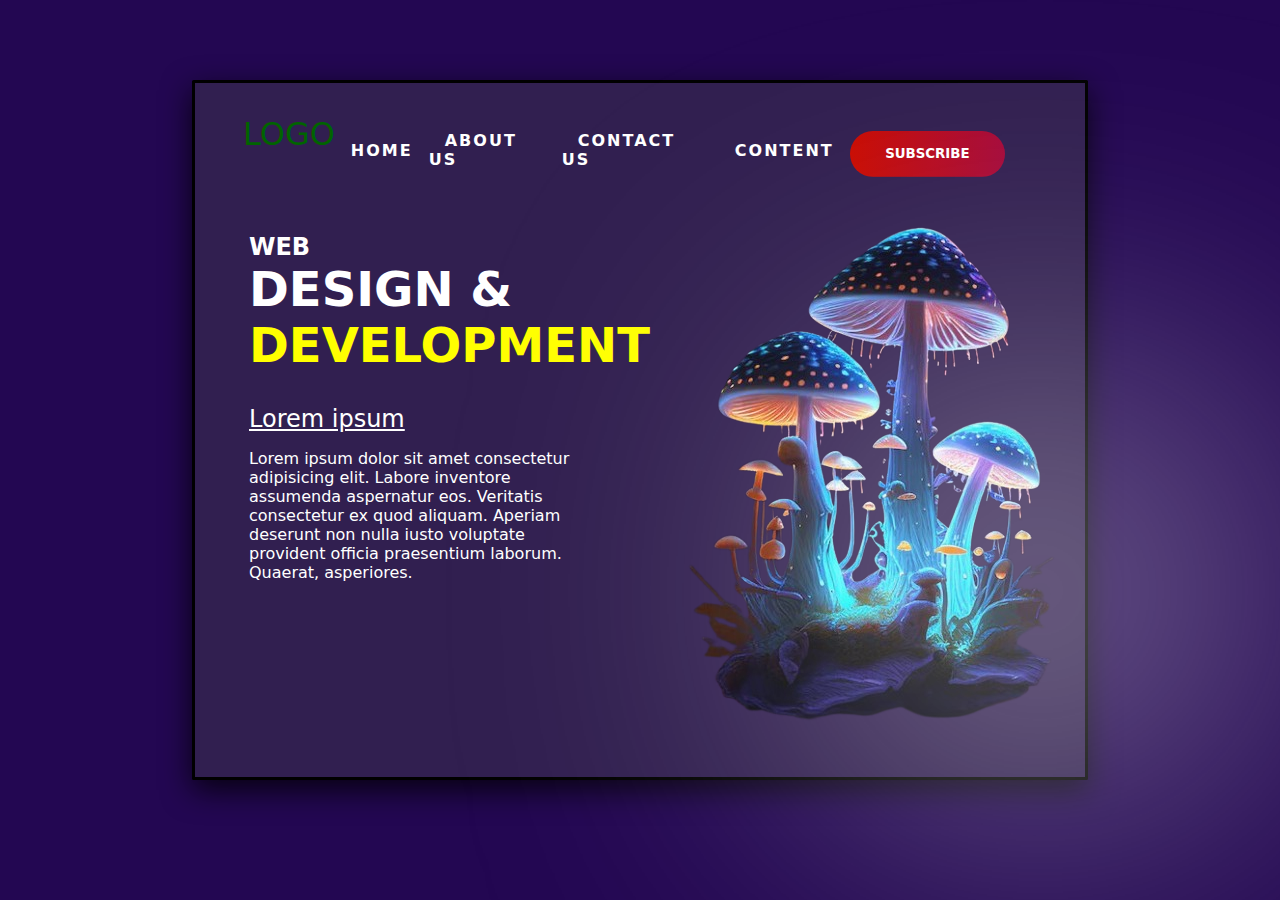
<file: Mushroom/index.html>
<!DOCTYPE html>
<html lang="en">
<head>
    <meta charset="UTF-8">
    <meta name="viewport" content="width=device-width, initial-scale=1.0">
    <title>Mushroom test</title>
    <link rel="stylesheet" href="style.css">
</head>
<body>
    <div class="body-box">
        <div class="top-part">
            <div class="logo">
                <a href="#">LOGO</a>
            </div>
            <nav>
                <ul class="nav-bar">
                    <li><a href="">home</a></li>
                    <li><a href="">about us</a></li>
                    <li><a href="">contact us</a></li>
                    <li><a href="">content</a></li>
                </ul>
                <button class="sub-button">subscribe</button>
            </nav>
        </div>
        
        <div class="body-elem">
            <div class="body-text">
                <h2>web</h2>
                <h1>design & <div class="development-text">development</div></h1>
                <h2 class="under-lined">Lorem ipsum</h2>
                <p>Lorem ipsum dolor sit amet consectetur adipisicing elit. Labore inventore assumenda aspernatur eos. Veritatis consectetur ex quod aliquam. Aperiam deserunt non nulla iusto voluptate provident officia praesentium laborum. Quaerat, asperiores.</p>
            </div>
            <div class="body-photo">
                <img class="mushroom" src="./assets/mushroom.png" alt="Mushroom">
            </div>
        </div>
    </div>
    <div class="whiteShadow"></div>

</html>
</file>
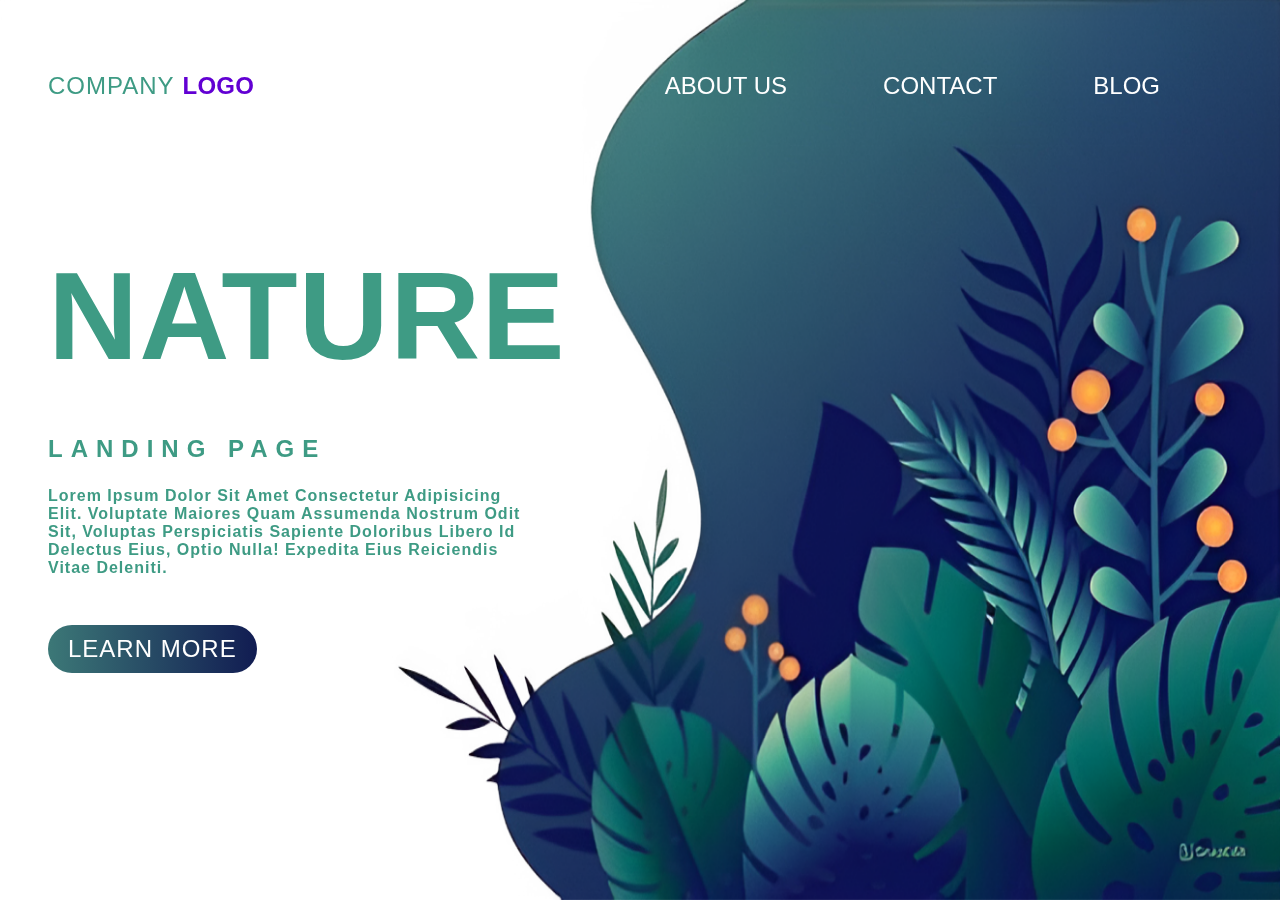
<file: Nature/index.html>
<!DOCTYPE html>
<html lang="en">
<head>
    <meta charset="UTF-8">
    <meta name="viewport" content="width=device-width, initial-scale=1.0">
    <link rel="stylesheet" href="style.css">
    <title>Document</title>
</head>
<body>
    <div class="main">
        <div class="topPart">
            <div class="logo">company <span>logo</span></div>
            <ul class="navBar">
                <li><a href="">home</a></li>
                <li><a href="">about us</a></li>
                <li><a href="">contact</a></li>
                <li><a href="">blog</a></li>
            </ul>
        </div>
        <div class="writing">
            <h1>nature</h1>
            <h2>landing page</h2>
            <p>Lorem ipsum dolor sit amet consectetur adipisicing elit. Voluptate maiores quam assumenda nostrum odit sit, voluptas perspiciatis sapiente doloribus libero id delectus eius, optio nulla! Expedita eius reiciendis vitae deleniti.</p>
            <button>learn more</button>
        </div>
    </div>
    <div class="photo"><img src="./nature 11.png" alt=""></div>
</body>
</html>
</file>
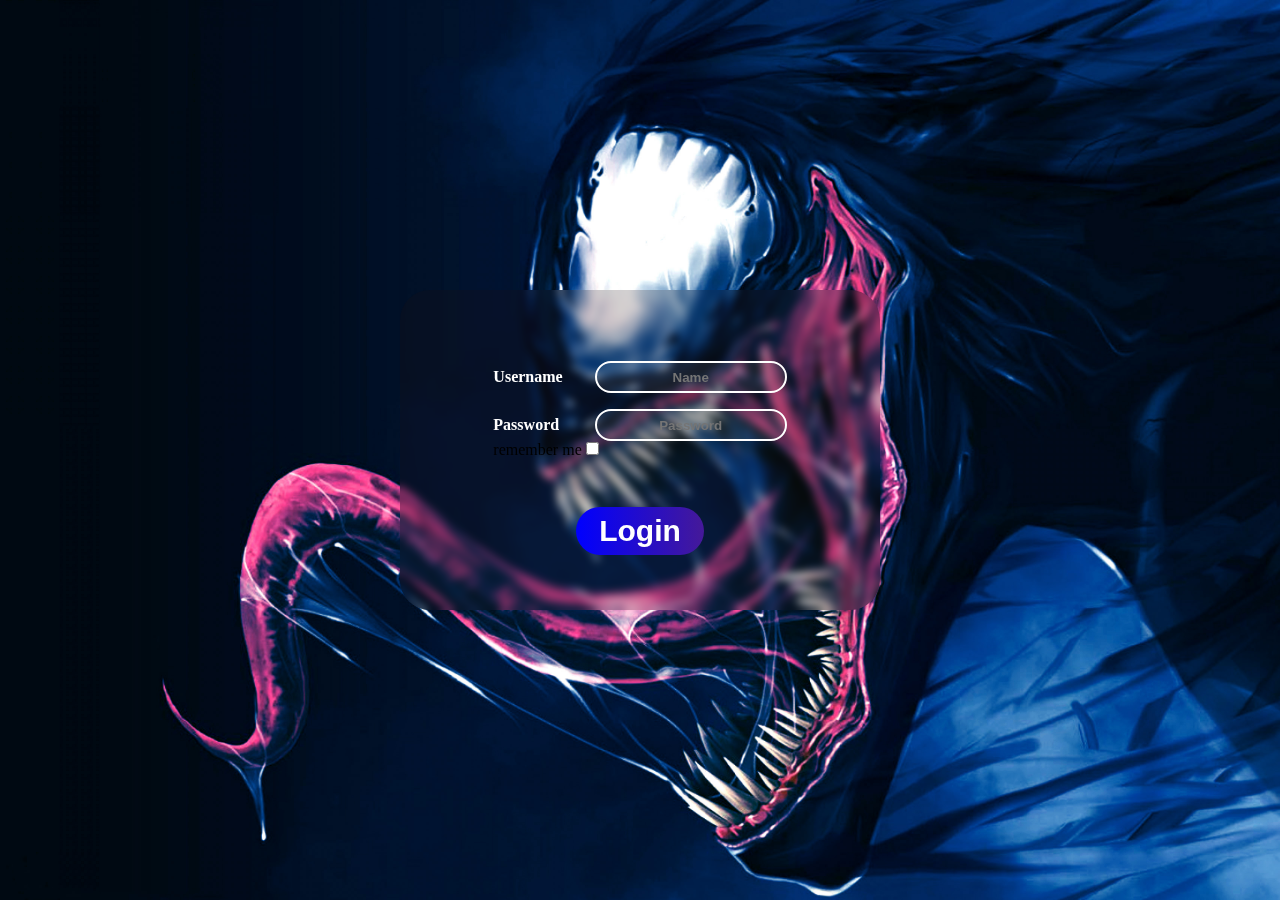
<file: venom/index.html>
<!DOCTYPE html>
<html lang="en">
<head>
    <meta charset="UTF-8">
    <meta name="viewport" content="width=device-width, initial-scale=1.0">
    <title>venom</title>
    <link rel="stylesheet" href="style.css">
</head>
<body>
    <div class="form-Box"><form action="">
        <div class="form-inputs">
            <div class="input"><label for="username">username</label><input placeholder="Name" class="username" type="text"></div>
            <div class="input"><label for="password">password</label><input placeholder="Password" class="username" type="password"></div>
        </div>
        <div class="remember-me">
            <label for="rememberMe">remember me</label>
            <input class="rememberMe" type="checkbox">
        </div>
        <div class="sub-button"><button class="subButton">
            Login
        </button></div>
    </form></div>
</body>
</html>
</file>
<file: Mushroom/style.css>
*{
    margin: 0;
    padding: 0;
    box-sizing: border-box;
    text-transform: uppercase;
    font-family: system-ui, -apple-system, BlinkMacSystemFont, 'Segoe UI', Roboto, Oxygen, Ubuntu, Cantarell, 'Open Sans', 'Helvetica Neue', sans-serif;

}
:root{
        /* primary */
    --primary-100 : #d8cee7;
    --primary-200 : #b09ecf;
    --primary-300 : #896db8;
    --primary-400 : #613da0;
    --primary-500 : #3a0c88;
    --primary-600 : #2e0a6d;
    --primary-700 : #230752;
    --primary-800 : #170536;
    --primary-900 : #0c021b;
    --box-100: #311f50;
        /* grey */
    --grey-50  : oklch(98.5% 0.002 247.839);
    --grey-100 : oklch(96.7% 0.003 264.542);
    --grey-200 : oklch(92.8% 0.006 264.531);
    --grey-300 : oklch(87.2% 0.01 258.338);
    --grey-400 : oklch(70.7% 0.022 261.325);
    --grey-500 : oklch(55.1% 0.027 264.364);
    --grey-600 : oklch(44.6% 0.03 256.802);
    --grey-700 : oklch(37.3% 0.034 259.733);
    --grey-800 : oklch(27.8% 0.033 256.848);
    --grey-900 : oklch(21% 0.034 264.665);
        /* others colors*/
    --black: #222;
    --white: #fff;
    --red-light: #f8d7da;
    --red-dark: #842029;
    --green-light: #d1e7dd;
    --green-dark: #0f5132;
        /* other vars */
    --background-color : var(--primary-700);
    --transition: 0.3s ease-in-out all;
    --letterSpacing: 1px;
    --borderRadius: .1rem;
    --shadowBIG: 0 10px 30px rgba(0, 0, 0, 0.8);
}

body{
    background: var(--background-color);
    display: flex;
    justify-content: center;
    align-items: center;
}


.body-box{
    background-color: var(--box-100);
    border: 3px solid black;
    width: 70%;
    margin-top: 5rem;
    border-radius: var(--borderRadius);
    box-shadow:var(--shadowBIG);
}


.logo{
    margin-left: 3rem;
}


.logo a{
    text-transform: uppercase;
    text-decoration: none;
    font-size: 2rem;
    color: darkgreen;
    font-weight:400;
}


nav{
    display: flex;
    letter-spacing: 2px;
    text-decoration: none;
    margin-right: 5rem;
    margin-top: 1rem;
}


ul{
    list-style: none;
    display: inline-flex;
    justify-content: center;
    align-items: center;
}


ul li a{
    text-decoration: none;
    margin: 1rem;
    font-weight: bold;
    color: var(--white);
    text-align: center;
    
}


.nav-bar :hover {
    color: blue;
    text-decoration: underline;
    transition: var(--transition);
}


.top-part{
    display: flex;
    justify-content: space-between;
    margin-top: 2rem;
}


.body-elem{
    display: flex;
    flex-wrap: nowrap;
}


.sub-button{
    width: 10rem;
    text-decoration: none;
    font-weight: bold;
    color: var(--white);
    border: none;
    background: linear-gradient(89deg, rgb(201, 11, 1) 0%, rgb(35, 1, 255) 150%);
    border-radius: 3rem;
    height: 120%;
    margin-bottom: 1rem;
    background-position: left;
    background-size: 300%;
    
}


.sub-button:hover {
    cursor: pointer;
    background-position: right;
    transition:var(--transition);
}

.body-text{
    color:var(--white);
    text-align: left;
    margin-left: 6dvb;
    margin-top: 4rem;
    font-size: x-large;
}

.development-text{
    color: yellow;
}
.under-lined{
    margin-top: 2rem;
    text-decoration: underline;
    font-weight: 500;
    text-transform: none;

}

.body-text p{
    max-width: 80%;
    margin-top: 1rem;
    text-transform: none;
    font-size: medium;
}

.body-text h2{
    font-size: x-large;
}

.whiteShadow{
    position: absolute;
    margin-left: 50rem;
    margin-top: 25rem;
    border-radius: 50%;
    background:var(--white);
    width: 300px;
    height: 300px;
    filter: blur(200px);
    box-shadow: var(--shadowBIG);
}

.mushroom{
    position: relative;
}
</file>
<file: Nature/style.css>
*{
    margin: 0;
    padding: 0;
    text-transform: uppercase;
    font-family: sans-serif;
    font-size: 24px;
    box-sizing: border-box;
    letter-spacing: 1px;
}

:root{
    --borderRadius: 1.3rem;
    --primary: #3e9b84;
    --logo:#6200d3;
    --buttonGradiant: linear-gradient(90deg,#3c7877 , #111c52 ,#3c7877);
}

body{
    background: #fff;
    min-height: 100vh;
    display: flex;
    margin-left: 2rem;
}


.logo{
    color: var(--primary);
    display: flex;
}


.logo span{
    color: var(--logo);
    font-weight: 700;
    letter-spacing: 0.2px;
    margin-left: 8px;
}

.navBar{
    display: flex;
    align-items: center;
    justify-content: end;
    list-style: none;
    margin-left: auto;
    width: 100%;
}


ul{
    display: flex;
    margin-right: 3rem;
}


ul li{
    margin: 0px 2rem;
}

ul li a{
    text-decoration: none;
    color: white;
    letter-spacing: normal;
    font-weight: 400;
}


ul li a:hover{
    color: yellow;
    transition: .3s;
}


.topPart{
    margin-top: 3rem;
    display: flex;
    width: 100%;
}


.photo{
    position: fixed;
    top: 0;
    left: 0;
    width: 100vw;
    height: 100vh;
    object-fit: cover;
    z-index: -1;
}


img{
    width: 100%;
    height: 100%;
}


.writing{
    margin-top: 6rem;
    color: var(--primary);

}

.writing h1{
    font-size: 125px;

}

.writing h2{
    margin-top: 2rem;
    letter-spacing: 8px;
    font-weight: 700;

}

.writing p{
    margin-top: 1rem;
    max-width: 40%;
    font-size: 16px;
    font-weight: 750;
    text-transform: capitalize;

}

button{
    padding: 10px 3px;
    height: 2rem;
    border-radius: var(--borderRadius);
    background-image: var(--buttonGradiant);
    background-size: 200% auto;
    outline: none;
    border:none;
    color: white;
    font-weight: 500;
    transition: .4s ease;
    margin-top: 2rem;
    cursor: pointer;
    padding: 10px 20px;
}


button:hover{
    background-position: right center;
}
</file>
<file: venom/style.css>
*{
    margin: 0;
    padding: 0;
    box-sizing: border-box;
}

body{
    height: 100vh;
    background-image: url("./wp4166607-venom-4k-wallpapers.jpg");
    background-size:cover;
    background-repeat: no-repeat;
    display: flex;
}

.form-Box{
    margin:auto auto;
    border-radius: 30px;
    border: 2px transparent ;
    height: 20rem;
    width: 30rem;
    display: flex;
    justify-content: center;
    align-items: center;
    padding: 3rem;
    background-color: hsla(0, 32%, 9%, 0.188);
    backdrop-filter: blur(4px)
}

.form-inputs{
    
}

.input{
    display: flex;
    justify-content: space-between;
    margin-top: 1rem;
}

.input label{
    color: white;
    text-transform: capitalize;
    font-weight: 700;
    display: flex;
    margin-right: 2rem;
    text-align: center;
    align-items: center;
}

.input input{
    border-radius: 40px;
    border: 2px solid rgb(255, 255, 255);
    background-color: hsla(0, 0%, 100%, 0.08);
    color: white;
    font-weight: 700;
    height: 2rem;
    width: 12rem;
    text-align: center;
}

.input input:active{
    border:none;
}

.sub-button{
    margin-top: 3rem;
    display: flex;
    align-items: center;
    justify-content: center;
}

.sub-button .subButton{
    width: 8rem;
    border: none;
    border-radius: 40px;
    height: 3rem;
    background: linear-gradient(to right, blue , rgb(138, 50, 50));
    font-size: 30px;
    color: white;
    font-weight: 700;
    background-size: 200%;
    background-position: left;
    transition: .3s ease-in-out all;
}

.sub-button .subButton:hover{
    cursor: pointer;
    background-position: right;

}
</file>
